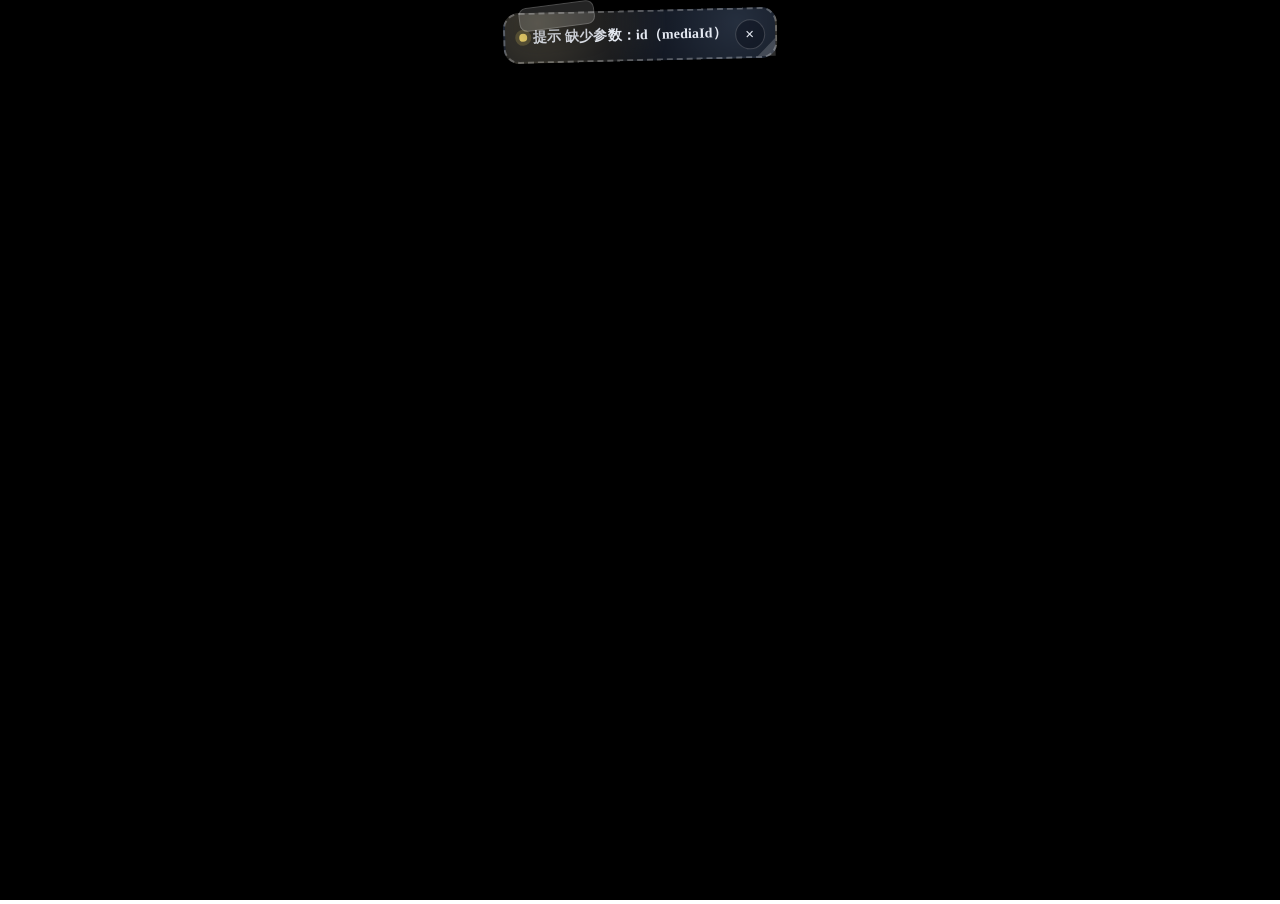
<file: e/bili/index.html>
<!DOCTYPE html>
<html lang="zh">
<head>
    <meta charset="UTF-8">
    <meta name="viewport" content="width=device-width, initial-scale=1.0">
    <title>NOISE-B站播放器</title>
    <style>
        html,
        body {
            margin: 0;
            padding: 0;
            overflow: hidden;
            height: 100%;
        }

        body {
            background: transparent;
        }

        iframe {
            width: 100%;
            height: 100%;
            border: none;
            background: #000;
        }

        .center-message {
            position: absolute;
            left: 50%;
            top: 10px;
            transform: translateX(-50%) rotate(-1.4deg);
            display: none;
            max-width: min(520px, 92vw);
            padding: 12px 14px 12px 14px;
            border-radius: 16px;
            border: 2px dashed rgba(255, 255, 255, 0.28);
            background:
                radial-gradient(circle at 12% 18%, rgba(255, 228, 150, 0.22), transparent 54%),
                radial-gradient(circle at 86% 26%, rgba(170, 210, 255, 0.18), transparent 56%),
                rgba(12, 16, 28, 0.72);
            color: rgba(242, 246, 255, 0.94);
            font-size: 14px;
            line-height: 1.6;
            font-weight: 700;
            letter-spacing: 0.01em;
            box-shadow:
                0 18px 38px rgba(0, 0, 0, 0.32),
                8px 8px 0 rgba(0, 0, 0, 0.22);
            backdrop-filter: none;
            z-index: 11;
        }

        .center-message::before {
            content: "";
            position: absolute;
            top: -10px;
            left: 14px;
            width: 74px;
            height: 22px;
            border-radius: 8px;
            transform: rotate(-6deg);
            background: rgba(255, 255, 255, 0.14);
            border: 1px solid rgba(255, 255, 255, 0.18);
            box-shadow: 0 10px 22px rgba(0, 0, 0, 0.26);
            pointer-events: none;
        }

        .center-message::after {
            content: "";
            position: absolute;
            right: 0;
            bottom: 0;
            width: 0;
            height: 0;
            border-style: solid;
            border-width: 0 0 18px 18px;
            border-color: transparent transparent rgba(255, 255, 255, 0.18) transparent;
            pointer-events: none;
        }

        .close-button {
            position: absolute;
            right: 10px;
            top: 10px;
            width: 28px;
            height: 28px;
            border-radius: 999px;
            border: 1px solid rgba(255, 255, 255, 0.18);
            background: rgba(13, 17, 30, 0.56);
            color: rgba(242, 246, 255, 0.92);
            cursor: pointer;
            font-size: 16px;
            line-height: 1;
            display: inline-flex;
            align-items: center;
            justify-content: center;
        }

        .message-text {
            display: block;
            padding-right: 34px;
        }

        .message-text strong {
            display: inline-flex;
            align-items: center;
            gap: 6px;
            font-weight: 900;
        }

        .message-text strong::before {
            content: "";
            width: 8px;
            height: 8px;
            border-radius: 999px;
            background: rgba(255, 226, 114, 0.9);
            box-shadow: 0 0 0 4px rgba(255, 226, 114, 0.18);
        }

        .control-button {
            position: fixed;
            top: 45%;
            width: 46px;
            height: 46px;
            padding: 0;
            border-radius: 14px;
            border: 1px solid rgba(255, 255, 255, 0.14);
            background: linear-gradient(180deg, rgba(52, 62, 84, 0.92), rgba(13, 17, 30, 0.92));
            color: rgba(242, 246, 255, 0.92);
            cursor: pointer;
            display: flex;
            align-items: center;
            justify-content: center;
            opacity: 0;
            transform: none;
            transition: opacity 0.2s ease, transform 0.2s ease, filter 0.2s ease;
            z-index: 10;
            pointer-events: none;
            box-shadow:
                0 16px 34px rgba(0, 0, 0, 0.32),
                inset 0 1px 0 rgba(255, 255, 255, 0.12);
        }

        .control-button span {
            display: inline-flex;
            align-items: center;
            justify-content: center;
            width: 22px;
            height: 22px;
        }

        .control-button svg {
            width: 22px;
            height: 22px;
            fill: rgba(242, 246, 255, 0.92);
        }

        .prev-button {
            left: 20px;
        }

        .next-button {
            right: 20px;
        }

        body:hover .control-button {
            opacity: 1;
            filter: brightness(1.06);
            pointer-events: auto;
        }

        .control-button:active {
            transform: translateY(1px);
            filter: brightness(0.98);
        }

        .control-button:focus-visible {
            opacity: 1;
            pointer-events: auto;
            outline: none;
        }

        @media (hover: none), (pointer: coarse) {
            .control-button {
                opacity: 1;
                pointer-events: auto;
            }
        }
    </style>
</head>

<body>
    <iframe name="player" onload="iframeLoaded()" allowfullscreen allow="autoplay; fullscreen; picture-in-picture; encrypted-media"></iframe>

    <button class="control-button prev-button" onclick="playPreviousVideo()" aria-label="上一条">
        <span aria-hidden="true">
            <svg viewBox="0 0 24 24" focusable="false" aria-hidden="true">
                <path d="M6 5h2v14H6zM19 6v12l-9-6z"></path>
            </svg>
        </span>
    </button>
    <button class="control-button next-button" onclick="playRandomVideo()" aria-label="下一条">
        <span aria-hidden="true">
            <svg viewBox="0 0 24 24" focusable="false" aria-hidden="true">
                <path d="M16 5h2v14h-2zM5 6v12l9-6z"></path>
            </svg>
        </span>
    </button>

    <div class="center-message" id="centerMessage" role="status" aria-live="polite">
        <span class="close-button" onclick="closeMessage()" aria-label="关闭提示">×</span>
        <span class="message-text"><strong>提示</strong> 正在载入视频…</span>
    </div>

    <script>
        const urlParams = new URLSearchParams(window.location.search);
        const mediaId = urlParams.get('id');
        const autoplayEnabled = urlParams.get('autoplay') === '1';
        const playerFrame = document.querySelector('iframe');
        const messageBox = document.getElementById('centerMessage');
        const messageText = messageBox ? messageBox.querySelector('.message-text') : null;

        let showMessage = true;
        let playedVideos = [];
        let currentVideoIndex = -1;
        let timerId = null;
        let cachedBvids = [];
        const cacheKey = mediaId ? `ndh_bili_fav_${mediaId}` : '';

        function readCache() {
            if (!cacheKey) return null;
            try {
                const raw = localStorage.getItem(cacheKey);
                if (!raw) return null;
                const payload = JSON.parse(raw);
                if (!payload || !Array.isArray(payload.bvids)) return null;
                if (typeof payload.ts !== 'number') return null;
                if (Date.now() - payload.ts > 1000 * 60 * 60 * 6) return null;
                return payload.bvids.filter(Boolean);
            } catch (e) {
                return null;
            }
        }

        function writeCache(bvids) {
            if (!cacheKey) return;
            try {
                localStorage.setItem(cacheKey, JSON.stringify({ ts: Date.now(), bvids: bvids.slice(0, 80) }));
            } catch (e) {
            }
        }

        function setMessage(visible, text) {
            if (!messageBox) return;
            messageBox.style.display = visible && showMessage ? 'block' : 'none';
            if (text && messageText) messageText.innerHTML = `<strong>提示</strong> ${text}`;
        }

        function closeMessage() {
            showMessage = false;
            setMessage(false);
        }

        function iframeLoaded() {
            setMessage(false);
        }

        function fetchAllOrigins(url) {
            return fetch(`https://api.allorigins.win/get?url=${encodeURIComponent(url)}`, { cache: 'no-store' })
                .then(response => {
                    if (!response.ok) throw new Error('request_failed');
                    return response.json();
                })
                .then(data => JSON.parse(data.contents));
        }

        function extractBvids(payload) {
            if (!payload || !payload.data) return [];
            if (Array.isArray(payload.data)) return payload.data.map(item => item && item.bvid).filter(Boolean);
            if (payload.data.medias && Array.isArray(payload.data.medias)) return payload.data.medias.map(item => item && item.bvid).filter(Boolean);
            if (payload.data.list && Array.isArray(payload.data.list)) return payload.data.list.map(item => item && item.bvid).filter(Boolean);
            return [];
        }

        function scheduleNext(bvid) {
            if (timerId) {
                clearTimeout(timerId);
                timerId = null;
            }
            fetchAllOrigins(`https://api.bilibili.com/x/web-interface/view?bvid=${encodeURIComponent(bvid)}`)
                .then(videoData => {
                    const duration = videoData && videoData.data && typeof videoData.data.duration === 'number' ? videoData.data.duration : 600;
                    const ms = Math.min(Math.max((duration + 6) * 1000, 60000), 30 * 60 * 1000);
                    timerId = setTimeout(() => {
                        playRandomVideo();
                    }, ms);
                })
                .catch(() => {
                    timerId = setTimeout(() => {
                        playRandomVideo();
                    }, 10 * 60 * 1000);
                });
        }

        function playBvid(bvid) {
            if (!playerFrame) return;
            if (timerId) {
                clearTimeout(timerId);
                timerId = null;
            }
            setMessage(true, autoplayEnabled ? '正在载入视频…' : '正在载入视频…');
            playerFrame.src = `https://player.bilibili.com/player.html?isOutside=true&bvid=${encodeURIComponent(bvid)}&p=1&autoplay=${autoplayEnabled ? 1 : 0}&high_quality=1&danmaku=0`;
            if (autoplayEnabled) {
                scheduleNext(bvid);
            }
        }

        function playPreviousVideo() {
            if (currentVideoIndex <= 0) return;
            currentVideoIndex -= 1;
            playBvid(playedVideos[currentVideoIndex]);
        }

        function playRandomVideo() {
            if (!mediaId) {
                setMessage(true, '缺少参数：id（mediaId）');
                return;
            }

            if (!cachedBvids.length) {
                const fromCache = readCache();
                if (fromCache && fromCache.length) {
                    cachedBvids = fromCache;
                }
            }

            if (cachedBvids.length) {
                let candidates = cachedBvids.filter(bvid => !playedVideos.includes(bvid));
                if (!candidates.length) {
                    playedVideos = [];
                    currentVideoIndex = -1;
                    candidates = cachedBvids.slice();
                }
                const chosen = candidates[Math.floor(Math.random() * candidates.length)];
                playedVideos.push(chosen);
                currentVideoIndex = playedVideos.length - 1;
                playBvid(chosen);
                return;
            }

            setMessage(true, '正在获取收藏列表…');

            fetchAllOrigins(`https://api.bilibili.com/x/v3/fav/resource/ids?media_id=${encodeURIComponent(mediaId)}`)
                .then(data => {
                    const bvids = extractBvids(data);
                    if (!bvids.length) throw new Error('empty');
                    cachedBvids = bvids.slice();
                    writeCache(cachedBvids);
                    let candidates = bvids.filter(bvid => !playedVideos.includes(bvid));
                    if (!candidates.length) {
                        playedVideos = [];
                        currentVideoIndex = -1;
                        candidates = bvids.slice();
                        candidates = bvids.slice();
                    }

                    const chosen = candidates[Math.floor(Math.random() * candidates.length)];
                    playedVideos.push(chosen);
                    currentVideoIndex = playedVideos.length - 1;
                    playBvid(chosen);
                })
                .catch(() => {
                    setMessage(true, '加载失败，请刷新或更换网络/地区');
                });
        }

        playRandomVideo();
    </script>
</body>
</html>
</file>
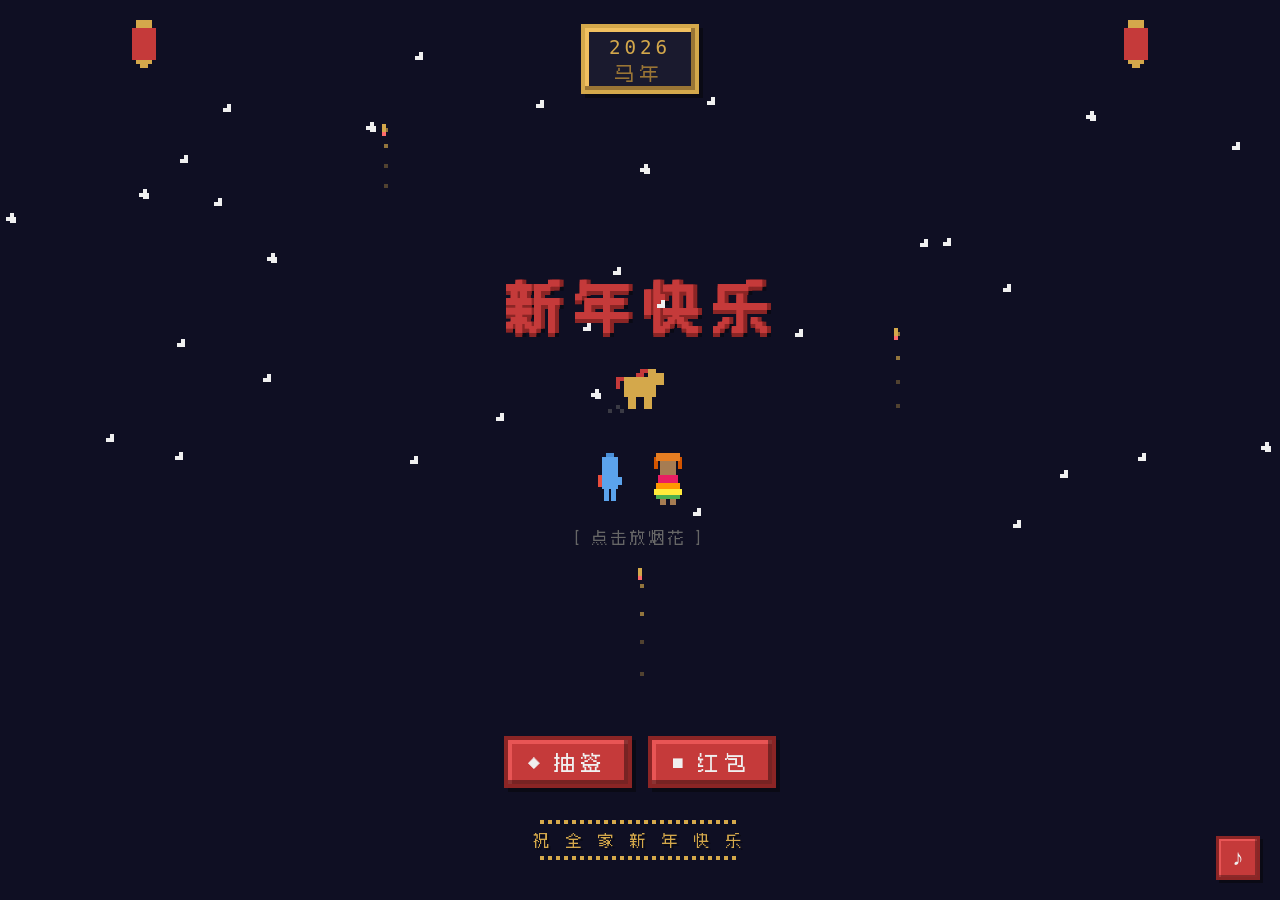
<file: e/nian/index.html>
<!DOCTYPE html>
<html lang="zh-CN">
<head>
    <meta charset="UTF-8">
    <meta name="viewport" content="width=device-width, initial-scale=1.0, user-scalable=no">
    <title>2026 新春快乐 | 马年大吉</title>
    <link rel="stylesheet" href="style.css">
</head>
<body>
    <canvas id="canvas"></canvas>

    <!-- 像素装饰 -->
    <div class="pixel-decor">
        <!-- 像素灯笼 -->
        <div class="pixel-lantern left"></div>
        <div class="pixel-lantern right"></div>
        <!-- 像素星星 -->
        <div class="pixel-stars" id="pixelStars"></div>
        <!-- 像素云 -->
        <div class="pixel-cloud c1"></div>
        <div class="pixel-cloud c2"></div>
    </div>

    <!-- 主界面 -->
    <main class="container">
        <header class="header">
            <div class="pixel-box year-box">
                <span class="year">2026</span>
                <span class="zodiac">马年</span>
            </div>
        </header>

        <section class="hero">
            <h1 class="title">
                <span class="pixel-char">新</span>
                <span class="pixel-char">年</span>
                <span class="pixel-char">快</span>
                <span class="pixel-char">乐</span>
            </h1>

            <div class="pixel-horse-container">
                <div class="pixel-horse"></div>
                <div class="pixel-dust"></div>
            </div>

            <!-- 花园宝宝 -->
            <div class="garden-babies">
                <div class="pixel-character igglepiggle" title="Igglepiggle">
                    <div class="character-label">依古比古</div>
                </div>
                <div class="pixel-character upsydaisy" title="Upsy Daisy">
                    <div class="character-label">唔西迪西</div>
                </div>
            </div>

            <p class="hint">
                <span class="blink">[</span>
                点击放烟花
                <span class="blink">]</span>
            </p>
        </section>

        <section class="menu">
            <button class="pixel-btn" id="btnFortune">
                <span class="pixel-icon">◆</span>
                抽签
            </button>
            <button class="pixel-btn" id="btnHongbao">
                <span class="pixel-icon">■</span>
                红包
            </button>
        </section>

        <footer class="footer">
            <div class="pixel-divider"></div>
            <p>祝 全 家 新 年 快 乐</p>
            <div class="pixel-divider"></div>
        </footer>
    </main>

    <!-- 抽签弹窗 -->
    <div class="modal" id="modalFortune">
        <div class="modal-box pixel-box">
            <div class="modal-header">
                <span class="modal-title">★ 新年签 ★</span>
                <button class="pixel-close" id="closeFortune">×</button>
            </div>

            <div id="fortuneArea">
                <div class="pixel-tube" id="fortuneTube">
                    <div class="tube-top"></div>
                    <div class="tube-body">
                        <div class="tube-sticks">
                            <span></span><span></span><span></span>
                        </div>
                    </div>
                </div>
                <p class="pixel-hint">&lt; 点击或摇一摇 &gt;</p>
            </div>

            <div class="fortune-result hidden" id="fortuneResult">
                <div class="result-scroll pixel-box">
                    <div class="scroll-top"></div>
                    <p class="result-text" id="resultText">马到成功</p>
                    <p class="result-detail" id="resultDetail">好运来临</p>
                    <div class="scroll-bottom"></div>
                </div>
                <button class="pixel-btn small full" id="btnRetry">再抽一签</button>
            </div>
        </div>
    </div>

    <!-- 红包弹窗 -->
    <div class="modal" id="modalHongbao">
        <div class="modal-box pixel-box">
            <div class="modal-header">
                <span class="modal-title">★ 抢红包 ★</span>
                <button class="pixel-close" id="closeHongbao">×</button>
            </div>

            <div class="game-hud">
                <div class="hud-item">
                    <span class="hud-label">得分</span>
                    <span class="hud-value" id="score">0</span>
                </div>
                <div class="hud-item">
                    <span class="hud-label">时间</span>
                    <span class="hud-value" id="timer">15</span>
                </div>
            </div>

            <div class="game-screen" id="gameArea">
                <div class="game-over hidden" id="gameOver">
                    <p class="game-over-title">- GAME OVER -</p>
                    <p class="game-over-score" id="finalScore">0</p>
                    <p class="game-over-msg" id="finalMsg">新年快乐!</p>
                    <button class="pixel-btn small full" id="btnAgain">再来一局</button>
                </div>
            </div>

            <button class="pixel-btn full" id="btnStart">开始抢红包</button>
        </div>
    </div>

    <!-- 烟花祝福 -->
    <div class="blessings" id="blessings"></div>

    <!-- 背景音乐 -->
    <audio id="bgMusic"></audio>

    <!-- 音乐控制按钮 -->
    <button class="music-btn" id="musicBtn" title="播放/暂停音乐">
        <span class="music-icon">♪</span>
    </button>

    <script src="script.js"></script>
</body>
</html>
</file>
<file: e/nian/style.css>
/* ===== 像素字体 ===== */
@font-face {
    font-family: 'Zpix';
    src: url('fonts/zpix.ttf') format('truetype');
    font-weight: normal;
    font-style: normal;
    font-display: swap;
}

@import url('https://fonts.googleapis.com/css2?family=Press+Start+2P&display=swap');

:root {
    --px: 4px;
    --bg: #0f0f23;
    --bg2: #1a1a2e;
    --red: #c53a3a;
    --red-dark: #8b2525;
    --red-light: #e85555;
    --gold: #d4a84b;
    --gold-dark: #9a7535;
    --gold-light: #f0c060;
    --white: #f0f0f0;
    --gray: #666;
    --dark: #0a0a15;

    --font-pixel: 'Press Start 2P', monospace;
    --font-cn: 'Zpix', monospace;
}

* {
    margin: 0;
    padding: 0;
    box-sizing: border-box;
    image-rendering: pixelated;
    image-rendering: crisp-edges;
}

html, body {
    height: 100%;
    overflow: hidden;
}

body {
    font-family: var(--font-cn);
    background: var(--bg);
    color: var(--white);
    -webkit-tap-highlight-color: transparent;
    user-select: none;
    -webkit-font-smoothing: none;
    -moz-osx-font-smoothing: unset;
    font-smooth: never;
}

/* ===== Canvas ===== */
#canvas {
    position: fixed;
    inset: 0;
    z-index: 100;
    pointer-events: none;
}

/* ===== 像素盒子 ===== */
.pixel-box {
    background: var(--bg2);
    border: var(--px) solid var(--gold);
    box-shadow:
        inset calc(var(--px) * -1) calc(var(--px) * -1) 0 var(--gold-dark),
        inset var(--px) var(--px) 0 var(--gold-light),
        var(--px) var(--px) 0 var(--dark);
    position: relative;
}

/* ===== 像素装饰 ===== */
.pixel-decor {
    position: fixed;
    inset: 0;
    z-index: 50;
    pointer-events: none;
    overflow: hidden;
}

.pixel-decor .pixel-lantern {
    pointer-events: auto;
    cursor: pointer;
    z-index: 50;
}

/* 像素灯笼 */
.pixel-lantern {
    position: absolute;
    top: 20px;
    width: 32px;
    height: 48px;
    background:
        /* 顶部 */
        linear-gradient(var(--gold) 0 0) 8px 0 / 16px 8px,
        /* 灯身 */
        linear-gradient(var(--red) 0 0) 4px 8px / 24px 32px,
        /* 高光 */
        linear-gradient(var(--red-light) 0 0) 8px 12px / 8px 24px,
        /* 底部 */
        linear-gradient(var(--gold) 0 0) 8px 40px / 16px 4px,
        /* 穗子 */
        linear-gradient(var(--gold) 0 0) 12px 44px / 8px 8px;
    background-repeat: no-repeat;
    animation: lantern-swing 2s ease-in-out infinite;
}

.pixel-lantern.left { left: 10%; }
.pixel-lantern.right { right: 10%; animation-delay: 1s; }

@keyframes lantern-swing {
    0%, 100% { transform: rotate(-5deg); }
    50% { transform: rotate(5deg); }
}

/* 像素星星 */
.pixel-stars {
    position: absolute;
    inset: 0;
}

.pixel-star {
    position: absolute;
    width: 4px;
    height: 4px;
    background: var(--white);
    animation: star-blink 1s steps(2) infinite;
}

.pixel-star::before,
.pixel-star::after {
    content: '';
    position: absolute;
    background: var(--white);
}

.pixel-star::before {
    width: 4px;
    height: 4px;
    top: -4px;
}

.pixel-star::after {
    width: 4px;
    height: 4px;
    left: -4px;
    top: 0;
}

.pixel-star.big {
    width: 8px;
    height: 8px;
}

.pixel-star.big::before {
    width: 8px;
    height: 8px;
    top: -8px;
    left: 0;
}

.pixel-star.big::after {
    width: 8px;
    height: 8px;
    left: -8px;
    top: 0;
}

@keyframes star-blink {
    0%, 100% { opacity: 1; }
    50% { opacity: 0.2; }
}

/* 像素云 */
.pixel-cloud {
    position: absolute;
    width: 64px;
    height: 24px;
    background:
        linear-gradient(var(--bg2) 0 0) 0 8px / 16px 16px,
        linear-gradient(var(--bg2) 0 0) 12px 0 / 24px 24px,
        linear-gradient(var(--bg2) 0 0) 32px 4px / 20px 20px,
        linear-gradient(var(--bg2) 0 0) 48px 8px / 16px 16px;
    background-repeat: no-repeat;
    opacity: 0.4;
    animation: cloud-drift 20s linear infinite;
}

.pixel-cloud.c1 { top: 15%; left: -64px; }
.pixel-cloud.c2 { top: 25%; left: -64px; animation-delay: 10s; }

@keyframes cloud-drift {
    0% { transform: translateX(0); }
    100% { transform: translateX(calc(100vw + 128px)); }
}

/* ===== 主容器 ===== */
.container {
    position: relative;
    z-index: 10;
    min-height: 100vh;
    display: flex;
    flex-direction: column;
    align-items: center;
    padding: 1.5rem;
}

/* ===== Header ===== */
.header {
    margin-bottom: 0.5rem;
}

.year-box {
    padding: 8px 24px;
    text-align: center;
}

.year {
    display: block;
    font-family: var(--font-pixel);
    font-size: 1.2rem;
    color: var(--gold);
    letter-spacing: 4px;
}

.zodiac {
    display: block;
    font-size: 1.2rem;
    color: var(--gold-dark);
    margin-top: 4px;
    letter-spacing: 4px;
}

/* ===== Hero ===== */
.hero {
    flex: 1;
    display: flex;
    flex-direction: column;
    align-items: center;
    justify-content: center;
    gap: 1rem;
}

.title {
    display: flex;
    gap: 8px;
}

.pixel-char {
    display: inline-block;
    font-family: var(--font-cn);
    font-size: clamp(2rem, 10vw, 3.5rem);
    color: var(--red);
    text-shadow:
        2px 0 0 var(--red-dark),
        4px 0 0 var(--red-dark),
        0 2px 0 var(--red-dark),
        0 4px 0 var(--red-dark),
        4px 4px 0 var(--dark);
    animation: char-bounce 0.5s steps(2) infinite;
    -webkit-font-smoothing: none;
    -moz-osx-font-smoothing: unset;
}

.pixel-char:nth-child(1) { animation-delay: 0s; }
.pixel-char:nth-child(2) { animation-delay: 0.1s; }
.pixel-char:nth-child(3) { animation-delay: 0.2s; }
.pixel-char:nth-child(4) { animation-delay: 0.3s; }

@keyframes char-bounce {
    0%, 100% { transform: translateY(0); }
    50% { transform: translateY(-8px); }
}

/* ===== 像素马 ===== */
.pixel-horse-container {
    position: relative;
    width: 64px;
    height: 48px;
    margin: 1rem 0;
}

.pixel-horse {
    width: 48px;
    height: 40px;
    position: absolute;
    left: 8px;
    bottom: 4px;
    background:
        /* 头 */
        linear-gradient(var(--gold) 0 0) 32px 0 / 8px 8px,
        linear-gradient(var(--gold) 0 0) 40px 4px / 8px 12px,
        /* 耳朵 */
        linear-gradient(var(--gold-dark) 0 0) 36px 0 / 4px 4px,
        /* 鬃毛 */
        linear-gradient(var(--red) 0 0) 24px 0 / 8px 4px,
        linear-gradient(var(--red) 0 0) 20px 4px / 8px 4px,
        /* 身体 */
        linear-gradient(var(--gold) 0 0) 8px 8px / 32px 20px,
        linear-gradient(var(--gold-light) 0 0) 12px 12px / 24px 12px,
        /* 尾巴 */
        linear-gradient(var(--red) 0 0) 0px 8px / 8px 4px,
        linear-gradient(var(--red) 0 0) 0px 12px / 4px 8px,
        /* 前腿 */
        linear-gradient(var(--gold) 0 0) 28px 28px / 8px 12px,
        /* 后腿 */
        linear-gradient(var(--gold) 0 0) 12px 28px / 8px 12px,
        /* 眼睛 */
        linear-gradient(var(--dark) 0 0) 44px 8px / 4px 4px;
    background-repeat: no-repeat;
    animation: horse-run 0.3s steps(2) infinite;
}

@keyframes horse-run {
    0% { transform: translateY(0); }
    50% { transform: translateY(-4px); }
}

.pixel-dust {
    position: absolute;
    left: 0;
    bottom: 0;
    width: 16px;
    height: 8px;
    background:
        linear-gradient(var(--gray) 0 0) 0 4px / 4px 4px,
        linear-gradient(var(--gray) 0 0) 8px 0 / 4px 4px,
        linear-gradient(var(--gray) 0 0) 12px 4px / 4px 4px;
    background-repeat: no-repeat;
    opacity: 0.5;
    animation: dust-puff 0.3s steps(2) infinite;
}

@keyframes dust-puff {
    0% { opacity: 0.3; transform: translateX(0); }
    50% { opacity: 0.6; transform: translateX(-4px); }
}

/* 马跑来回动画 */
.pixel-horse.running {
    animation: horse-run-around 2s steps(8) forwards !important;
}

@keyframes horse-run-around {
    0% { transform: translateX(0) scaleX(1); }
    25% { transform: translateX(80px) scaleX(1); }
    26% { transform: translateX(80px) scaleX(-1); }
    50% { transform: translateX(0) scaleX(-1); }
    75% { transform: translateX(-80px) scaleX(-1); }
    76% { transform: translateX(-80px) scaleX(1); }
    100% { transform: translateX(0) scaleX(1); }
}

/* 年份盒子摇晃旋转 */
.year-box.shake-rotate {
    animation: shake-rotate 0.8s steps(4);
}

@keyframes shake-rotate {
    0%, 100% { transform: rotate(0deg) scale(1); }
    25% { transform: rotate(-10deg) scale(1.1); }
    50% { transform: rotate(10deg) scale(1.1); }
    75% { transform: rotate(-5deg) scale(1.05); }
}

/* 新年快乐彩虹弹跳 */
.pixel-char.rainbow-bounce {
    animation: rainbow-bounce 0.3s steps(2) infinite !important;
}

@keyframes rainbow-bounce {
    0% {
        transform: translateY(0) scale(1);
        color: var(--red);
    }
    25% {
        transform: translateY(-12px) scale(1.1);
        color: #ffd700;
    }
    50% {
        transform: translateY(0) scale(1);
        color: #4ecdc4;
    }
    75% {
        transform: translateY(-8px) scale(1.05);
        color: #ff6b6b;
    }
    100% {
        transform: translateY(0) scale(1);
        color: var(--red);
    }
}

/* 灯笼兴奋摇晃 */
.pixel-lantern.lantern-excited {
    animation: lantern-excited 0.15s steps(2) infinite !important;
    filter: brightness(1.5) drop-shadow(0 0 8px var(--red));
}

@keyframes lantern-excited {
    0%, 100% { transform: rotate(-15deg); }
    50% { transform: rotate(15deg); }
}

/* 提示文字旋转 */
.hint-spin {
    animation: hint-spin 0.3s steps(4);
}

@keyframes hint-spin {
    0% { transform: rotateX(0deg); opacity: 1; }
    50% { transform: rotateX(90deg); opacity: 0; }
    100% { transform: rotateX(0deg); opacity: 1; }
}

/* 底部爆发 */
.footer-burst {
    animation: footer-burst 0.8s steps(4);
}

@keyframes footer-burst {
    0%, 100% { transform: scale(1); }
    50% { transform: scale(1.1); }
}

.footer-burst .pixel-divider {
    animation: divider-expand 0.8s steps(4);
}

@keyframes divider-expand {
    0%, 100% { width: 200px; }
    50% { width: 280px; }
}

/* ===== 花园宝宝 ===== */
.garden-babies {
    display: flex;
    gap: 24px;
    justify-content: center;
    margin: 0.5rem 0;
}

.pixel-character {
    position: relative;
    cursor: pointer;
    transition: transform 0.1s steps(2);
}

.pixel-character:hover {
    transform: scale(1.1);
}

.pixel-character:active {
    transform: scale(0.95);
}

.character-label {
    position: absolute;
    bottom: -20px;
    left: 50%;
    transform: translateX(-50%);
    font-size: 0.7rem;
    color: var(--gold);
    white-space: nowrap;
    opacity: 0;
    transition: opacity 0.2s;
}

.pixel-character:hover .character-label {
    opacity: 1;
}

/* Igglepiggle 依古比古 - 蓝色小人 */
.igglepiggle {
    width: 32px;
    height: 48px;
    background:
        /* 头顶毛 */
        linear-gradient(#4a90d9 0 0) 12px 0 / 8px 4px,
        /* 头 */
        linear-gradient(#5ba3ec 0 0) 8px 4px / 16px 16px,
        /* 眼睛 */
        linear-gradient(#fff 0 0) 10px 10px / 4px 4px,
        linear-gradient(#fff 0 0) 18px 10px / 4px 4px,
        linear-gradient(#222 0 0) 12px 10px / 2px 4px,
        linear-gradient(#222 0 0) 18px 10px / 2px 4px,
        /* 身体 */
        linear-gradient(#5ba3ec 0 0) 8px 20px / 16px 16px,
        /* 红毯子 */
        linear-gradient(#e74c3c 0 0) 4px 22px / 8px 12px,
        /* 手臂 */
        linear-gradient(#5ba3ec 0 0) 4px 24px / 4px 8px,
        linear-gradient(#5ba3ec 0 0) 24px 24px / 4px 8px,
        /* 腿 */
        linear-gradient(#5ba3ec 0 0) 10px 36px / 5px 12px,
        linear-gradient(#5ba3ec 0 0) 17px 36px / 5px 12px;
    background-repeat: no-repeat;
    animation: character-bounce 0.6s steps(2) infinite;
}

/* Upsy Daisy 唔西迪西 - 彩色裙子 */
.upsydaisy {
    width: 36px;
    height: 52px;
    background:
        /* 头发 */
        linear-gradient(#e67e22 0 0) 6px 0 / 24px 8px,
        linear-gradient(#d35400 0 0) 4px 4px / 4px 12px,
        linear-gradient(#d35400 0 0) 28px 4px / 4px 12px,
        /* 头发装饰 */
        linear-gradient(#f1c40f 0 0) 14px 0 / 8px 4px,
        /* 脸 */
        linear-gradient(#a67c52 0 0) 10px 8px / 16px 14px,
        /* 眼睛 */
        linear-gradient(#fff 0 0) 12px 12px / 4px 4px,
        linear-gradient(#fff 0 0) 20px 12px / 4px 4px,
        linear-gradient(#222 0 0) 14px 14px / 2px 2px,
        linear-gradient(#222 0 0) 20px 14px / 2px 2px,
        /* 嘴巴 */
        linear-gradient(#c0392b 0 0) 15px 18px / 6px 2px,
        /* 身体/裙子 */
        linear-gradient(#e91e63 0 0) 8px 22px / 20px 8px,
        linear-gradient(#ff9800 0 0) 6px 30px / 24px 6px,
        linear-gradient(#ffeb3b 0 0) 4px 36px / 28px 6px,
        linear-gradient(#4caf50 0 0) 6px 42px / 24px 4px,
        /* 腿 */
        linear-gradient(#a67c52 0 0) 10px 46px / 6px 6px,
        linear-gradient(#a67c52 0 0) 20px 46px / 6px 6px;
    background-repeat: no-repeat;
    animation: character-bounce 0.6s steps(2) infinite;
    animation-delay: 0.3s;
}

@keyframes character-bounce {
    0%, 100% { transform: translateY(0); }
    50% { transform: translateY(-4px); }
}

/* Hint */
.hint {
    font-family: var(--font-cn);
    font-size: 1rem;
    color: var(--gray);
    letter-spacing: 2px;
}

.blink {
    animation: blink 0.5s steps(2) infinite;
}

@keyframes blink {
    0%, 100% { opacity: 1; }
    50% { opacity: 0; }
}

/* ===== Menu ===== */
.menu {
    display: flex;
    gap: 16px;
    margin: 1rem 0;
}

.pixel-btn {
    padding: 12px 20px;
    background: var(--red);
    border: var(--px) solid var(--red-dark);
    box-shadow:
        inset calc(var(--px) * -1) calc(var(--px) * -1) 0 rgba(0,0,0,0.4),
        inset var(--px) var(--px) 0 var(--red-light),
        var(--px) var(--px) 0 var(--dark);
    color: var(--white);
    font-family: var(--font-cn);
    font-size: 1.3rem;
    letter-spacing: 4px;
    cursor: pointer;
    display: flex;
    align-items: center;
    gap: 8px;
    transition: none;
}

.pixel-btn:hover {
    transform: translate(calc(var(--px) * -0.5), calc(var(--px) * -0.5));
    box-shadow:
        inset calc(var(--px) * -1) calc(var(--px) * -1) 0 rgba(0,0,0,0.4),
        inset var(--px) var(--px) 0 var(--red-light),
        calc(var(--px) * 1.5) calc(var(--px) * 1.5) 0 var(--dark);
}

.pixel-btn:active {
    transform: translate(var(--px), var(--px));
    box-shadow:
        inset var(--px) var(--px) 0 rgba(0,0,0,0.4),
        inset calc(var(--px) * -1) calc(var(--px) * -1) 0 var(--red-light);
}

.pixel-btn.small {
    padding: 8px 16px;
    font-size: 0.9rem;
}

.pixel-btn.full {
    width: 100%;
    justify-content: center;
}

.pixel-icon {
    font-size: 0.8rem;
}

/* ===== Footer ===== */
.footer {
    text-align: center;
    padding: 0.5rem;
}

.pixel-divider {
    height: 4px;
    margin: 8px auto;
    width: 200px;
    background: repeating-linear-gradient(
        90deg,
        var(--gold) 0 4px,
        transparent 4px 8px
    );
}

.footer p {
    font-family: var(--font-cn);
    font-size: 1rem;
    color: var(--gold);
    letter-spacing: 4px;
    text-shadow: 2px 2px 0 var(--dark);
}

/* ===== Modal ===== */
.modal {
    position: fixed;
    inset: 0;
    z-index: 500;
    display: flex;
    align-items: center;
    justify-content: center;
    padding: 1rem;
    background: rgba(10, 10, 21, 0.95);
    opacity: 0;
    visibility: hidden;
    transition: opacity 0.1s steps(3);
}

.modal.active {
    opacity: 1;
    visibility: visible;
}

.modal-box {
    width: 100%;
    max-width: 300px;
    padding: 16px;
}

.modal-header {
    display: flex;
    justify-content: space-between;
    align-items: center;
    margin-bottom: 16px;
    padding-bottom: 8px;
    border-bottom: var(--px) solid var(--gold-dark);
}

.modal-title {
    font-family: var(--font-pixel);
    font-size: 0.7rem;
    color: var(--gold);
}

.pixel-close {
    width: 24px;
    height: 24px;
    background: var(--red-dark);
    border: 2px solid var(--red);
    color: var(--white);
    font-size: 1rem;
    cursor: pointer;
    display: flex;
    align-items: center;
    justify-content: center;
}

.pixel-close:hover {
    background: var(--red);
}

/* ===== Fortune ===== */
#fortuneArea {
    text-align: center;
    padding: 16px 0;
}

.pixel-tube {
    width: 48px;
    margin: 0 auto 16px;
    cursor: pointer;
    position: relative;
}

.tube-top {
    width: 48px;
    height: 12px;
    background: var(--gold);
    border: 2px solid var(--gold-dark);
}

.tube-body {
    width: 40px;
    height: 80px;
    margin: 0 auto;
    background: linear-gradient(90deg, var(--gold-dark), var(--gold), var(--gold-dark));
    border: 2px solid var(--gold-dark);
    border-top: none;
    position: relative;
    overflow: hidden;
}

.tube-sticks {
    position: absolute;
    top: -20px;
    left: 50%;
    transform: translateX(-50%);
    display: flex;
    gap: 4px;
}

.tube-sticks span {
    width: 6px;
    height: 40px;
    background: linear-gradient(180deg, var(--red), var(--red-dark));
    display: block;
}

.pixel-tube.shaking {
    animation: tube-shake 0.2s steps(4) infinite;
}

.pixel-tube.shaking .tube-sticks span {
    animation: stick-jump 0.1s steps(2) infinite alternate;
}

@keyframes tube-shake {
    0%, 100% { transform: rotate(-8deg); }
    50% { transform: rotate(8deg); }
}

@keyframes stick-jump {
    0% { transform: translateY(0) rotate(-10deg); }
    100% { transform: translateY(-8px) rotate(10deg); }
}

.pixel-hint {
    font-family: var(--font-cn);
    font-size: 1rem;
    color: var(--gray);
    letter-spacing: 2px;
    animation: blink 0.8s steps(2) infinite;
}

/* Fortune Result */
.fortune-result {
    text-align: center;
}

.result-scroll {
    padding: 16px;
    margin-bottom: 16px;
    background: var(--dark);
    position: relative;
}

.scroll-top, .scroll-bottom {
    position: absolute;
    left: 0;
    right: 0;
    height: 8px;
    background: repeating-linear-gradient(
        90deg,
        var(--gold-dark) 0 4px,
        var(--gold) 4px 8px
    );
}

.scroll-top { top: 0; }
.scroll-bottom { bottom: 0; }

.result-rank {
    font-family: var(--font-pixel);
    font-size: 0.8rem;
    color: var(--gold);
    margin: 8px 0;
}

.result-text {
    font-size: 1.8rem;
    color: var(--red);
    margin: 12px 0;
    text-shadow:
        2px 2px 0 var(--red-dark),
        4px 4px 0 var(--dark);
    letter-spacing: 6px;
}

.result-detail {
    font-size: 1rem;
    color: var(--white);
    margin: 8px 0;
    line-height: 1.6;
}

/* ===== Hongbao Game ===== */
.game-hud {
    display: flex;
    justify-content: space-between;
    margin-bottom: 8px;
}

.hud-item {
    display: flex;
    flex-direction: column;
    align-items: center;
}

.hud-label {
    font-family: var(--font-pixel);
    font-size: 0.4rem;
    color: var(--gray);
}

.hud-value {
    font-family: var(--font-pixel);
    font-size: 1rem;
    color: var(--gold);
}

.game-screen {
    width: 100%;
    height: 320px;
    background:
        repeating-linear-gradient(
            0deg,
            transparent 0 16px,
            rgba(255,255,255,0.02) 16px 17px
        ),
        repeating-linear-gradient(
            90deg,
            transparent 0 16px,
            rgba(255,255,255,0.02) 16px 17px
        ),
        var(--dark);
    position: relative;
    overflow: hidden;
    margin-bottom: 12px;
    border: 2px solid var(--gold-dark);
}

/* 像素红包 */
.hongbao {
    position: absolute;
    width: 28px;
    height: 36px;
    cursor: pointer;
    background:
        /* 封口三角 */
        linear-gradient(var(--gold) 0 0) 6px 10px / 16px 4px,
        /* 福字装饰 */
        linear-gradient(var(--gold) 0 0) 10px 16px / 8px 8px,
        /* 主体 */
        linear-gradient(var(--red) 0 0) 0 0 / 28px 36px,
        /* 边框效果 - 上 */
        linear-gradient(var(--red-dark) 0 0) 0 0 / 28px 4px,
        /* 边框效果 - 下 */
        linear-gradient(var(--red-dark) 0 0) 0 32px / 28px 4px,
        /* 边框效果 - 左 */
        linear-gradient(var(--red-dark) 0 0) 0 0 / 4px 36px,
        /* 边框效果 - 右 */
        linear-gradient(var(--red-dark) 0 0) 24px 0 / 4px 36px;
    background-repeat: no-repeat;
    animation: hb-fall linear forwards;
    transition: transform 0.05s steps(2);
}

.hongbao::before {
    content: '';
    position: absolute;
    top: 6px;
    left: 4px;
    width: 20px;
    height: 4px;
    background: var(--gold-dark);
}

.hongbao:hover {
    transform: scale(1.2);
}

.hongbao:active {
    transform: scale(0.9);
}

@keyframes hb-fall {
    0% { top: -40px; }
    100% { top: 100%; }
}

/* Game Over */
.game-over {
    position: absolute;
    inset: 0;
    background: rgba(10, 10, 21, 0.95);
    display: flex;
    flex-direction: column;
    align-items: center;
    justify-content: center;
    z-index: 10;
    animation: fadeIn 0.3s steps(4);
}

@keyframes fadeIn {
    from { opacity: 0; }
    to { opacity: 1; }
}

.game-over-title {
    font-family: var(--font-pixel);
    font-size: 0.7rem;
    color: var(--gold);
    margin-bottom: 12px;
    animation: title-flash 0.5s steps(2) infinite;
}

@keyframes title-flash {
    0%, 100% { color: var(--gold); text-shadow: 0 0 8px var(--gold); }
    50% { color: var(--red); text-shadow: 0 0 8px var(--red); }
}

.game-over-score {
    font-family: var(--font-cn);
    font-size: 2.5rem;
    color: var(--gold);
    margin-bottom: 8px;
    text-shadow: 2px 2px 0 var(--dark), 4px 4px 0 var(--gold-dark);
    animation: score-pop 0.5s steps(4);
}

@keyframes score-pop {
    0% { transform: scale(0); }
    70% { transform: scale(1.2); }
    100% { transform: scale(1); }
}

.game-over-msg {
    font-size: 1.2rem;
    color: var(--white);
    margin-bottom: 16px;
    letter-spacing: 4px;
}

/* 金币红包 */
.hongbao.golden {
    background:
        linear-gradient(#ffd700 0 0) 6px 10px / 16px 4px,
        linear-gradient(#fff 0 0) 10px 16px / 8px 8px,
        linear-gradient(#ffd700 0 0) 0 0 / 28px 36px,
        linear-gradient(#b8860b 0 0) 0 0 / 28px 4px,
        linear-gradient(#b8860b 0 0) 0 32px / 28px 4px,
        linear-gradient(#b8860b 0 0) 0 0 / 4px 36px,
        linear-gradient(#b8860b 0 0) 24px 0 / 4px 36px;
    background-repeat: no-repeat;
    animation: hb-fall linear forwards, golden-shine 0.3s steps(2) infinite;
}

@keyframes golden-shine {
    0%, 100% { filter: brightness(1); }
    50% { filter: brightness(1.3); }
}

/* 炸弹 */
.hongbao.bomb {
    background:
        linear-gradient(#333 0 0) 8px 4px / 12px 12px,
        linear-gradient(#222 0 0) 4px 8px / 20px 24px,
        linear-gradient(#ff4444 0 0) 12px 0 / 4px 6px,
        linear-gradient(#ff8800 0 0) 10px 2px / 8px 4px;
    background-repeat: no-repeat;
    border-radius: 0;
}

/* 连击提示 */
.combo-text {
    position: absolute;
    font-family: var(--font-pixel);
    font-size: 0.6rem;
    color: #fff;
    pointer-events: none;
    animation: combo-pop 0.6s steps(4) forwards;
    text-shadow: 2px 2px 0 var(--dark);
    z-index: 5;
}

.combo-text.combo2 { color: #4ecdc4; }
.combo-text.combo3 { color: #ffe66d; }
.combo-text.combo4 { color: #ff6b6b; }
.combo-text.combo5 { color: #ffd700; font-size: 0.8rem; }

@keyframes combo-pop {
    0% { transform: translateY(0) scale(1); opacity: 1; }
    100% { transform: translateY(-30px) scale(1.5); opacity: 0; }
}

/* 得分飘字 */
.score-float {
    position: absolute;
    font-family: var(--font-cn);
    font-size: 1rem;
    color: var(--gold);
    pointer-events: none;
    animation: score-fly 0.8s steps(6) forwards;
    text-shadow: 1px 1px 0 var(--dark);
}

.score-float.big {
    font-size: 1.4rem;
    color: #ffd700;
}

.score-float.negative {
    color: #ff4444;
}

@keyframes score-fly {
    0% { transform: translateY(0); opacity: 1; }
    100% { transform: translateY(-40px); opacity: 0; }
}

/* 屏幕震动 */
@keyframes shake {
    0%, 100% { transform: translateX(0); }
    25% { transform: translateX(-4px); }
    50% { transform: translateX(4px); }
    75% { transform: translateX(-4px); }
}

/* ===== Blessings ===== */
.blessings {
    position: fixed;
    inset: 0;
    pointer-events: none;
    z-index: 150;
}

.blessing {
    position: absolute;
    font-family: var(--font-cn);
    font-size: 1.5rem;
    color: var(--gold);
    letter-spacing: 4px;
    text-shadow:
        2px 0 0 var(--dark),
        -2px 0 0 var(--dark),
        0 2px 0 var(--dark),
        0 -2px 0 var(--dark),
        2px 2px 0 var(--dark),
        4px 4px 0 rgba(0,0,0,0.5);
    animation: blessing-float 1.8s steps(10) forwards;
    white-space: nowrap;
    transform: translateX(-50%);
}

@keyframes blessing-float {
    0% {
        opacity: 1;
        transform: translateY(0) scale(1);
    }
    100% {
        opacity: 0;
        transform: translateY(-60px) scale(0.8);
    }
}

/* ===== Speech Bubble ===== */
.speech-bubble {
    position: fixed;
    z-index: 200;
    background: var(--white);
    color: var(--dark);
    font-family: var(--font-cn);
    font-size: 0.9rem;
    padding: 6px 12px;
    border: 3px solid var(--dark);
    box-shadow: 3px 3px 0 var(--dark);
    transform: translateX(-50%) translateY(-100%);
    white-space: nowrap;
    animation: bubble-pop 1.2s steps(6) forwards;
    pointer-events: none;
}

.speech-bubble::after {
    content: '';
    position: absolute;
    bottom: -8px;
    left: 50%;
    transform: translateX(-50%);
    width: 0;
    height: 0;
    border-left: 6px solid transparent;
    border-right: 6px solid transparent;
    border-top: 8px solid var(--dark);
}

@keyframes bubble-pop {
    0% {
        opacity: 0;
        transform: translateX(-50%) translateY(-80%) scale(0.5);
    }
    20% {
        opacity: 1;
        transform: translateX(-50%) translateY(-100%) scale(1.1);
    }
    30% {
        transform: translateX(-50%) translateY(-100%) scale(1);
    }
    80% {
        opacity: 1;
        transform: translateX(-50%) translateY(-100%) scale(1);
    }
    100% {
        opacity: 0;
        transform: translateX(-50%) translateY(-120%) scale(0.8);
    }
}

/* ===== Click Particles ===== */
.click-particle {
    position: absolute;
    width: 6px;
    height: 6px;
    background: var(--gold);
    pointer-events: none;
    animation: particle-burst 0.4s steps(4) forwards;
}

@keyframes particle-burst {
    0% {
        transform: translate(0, 0);
        opacity: 1;
    }
    100% {
        transform: translate(var(--tx), var(--ty));
        opacity: 0;
    }
}

/* ===== Music Button ===== */
.music-btn {
    position: fixed;
    bottom: 20px;
    right: 20px;
    width: 44px;
    height: 44px;
    background: var(--red);
    border: 3px solid var(--red-dark);
    box-shadow:
        inset -2px -2px 0 rgba(0,0,0,0.3),
        inset 2px 2px 0 var(--red-light),
        3px 3px 0 var(--dark);
    cursor: pointer;
    z-index: 200;
    display: flex;
    align-items: center;
    justify-content: center;
    transition: transform 0.1s steps(2);
}

.music-btn:hover {
    transform: scale(1.1);
}

.music-btn:active {
    transform: scale(0.95);
    box-shadow:
        inset 2px 2px 0 rgba(0,0,0,0.3),
        inset -2px -2px 0 var(--red-light);
}

.music-icon {
    font-size: 1.4rem;
    color: var(--white);
    animation: none;
}

.music-btn.playing .music-icon {
    animation: music-bounce 0.5s steps(2) infinite;
}

.music-btn.muted {
    background: var(--gray);
    border-color: #555;
}

.music-btn.muted .music-icon::after {
    content: '✕';
    position: absolute;
    font-size: 0.8rem;
    color: var(--red);
    margin-left: -8px;
    margin-top: 8px;
}

@keyframes music-bounce {
    0%, 100% { transform: scale(1) rotate(-5deg); }
    50% { transform: scale(1.2) rotate(5deg); }
}

/* ===== Utility ===== */
.hidden {
    display: none !important;
}

/* ===== Responsive ===== */
@media (max-width: 360px) {
    .container { padding: 1rem; }
    .pixel-char { font-size: 2rem; }
    .pixel-btn { padding: 10px 16px; font-size: 1rem; }
    .modal-box { padding: 12px; }
}
</file>
